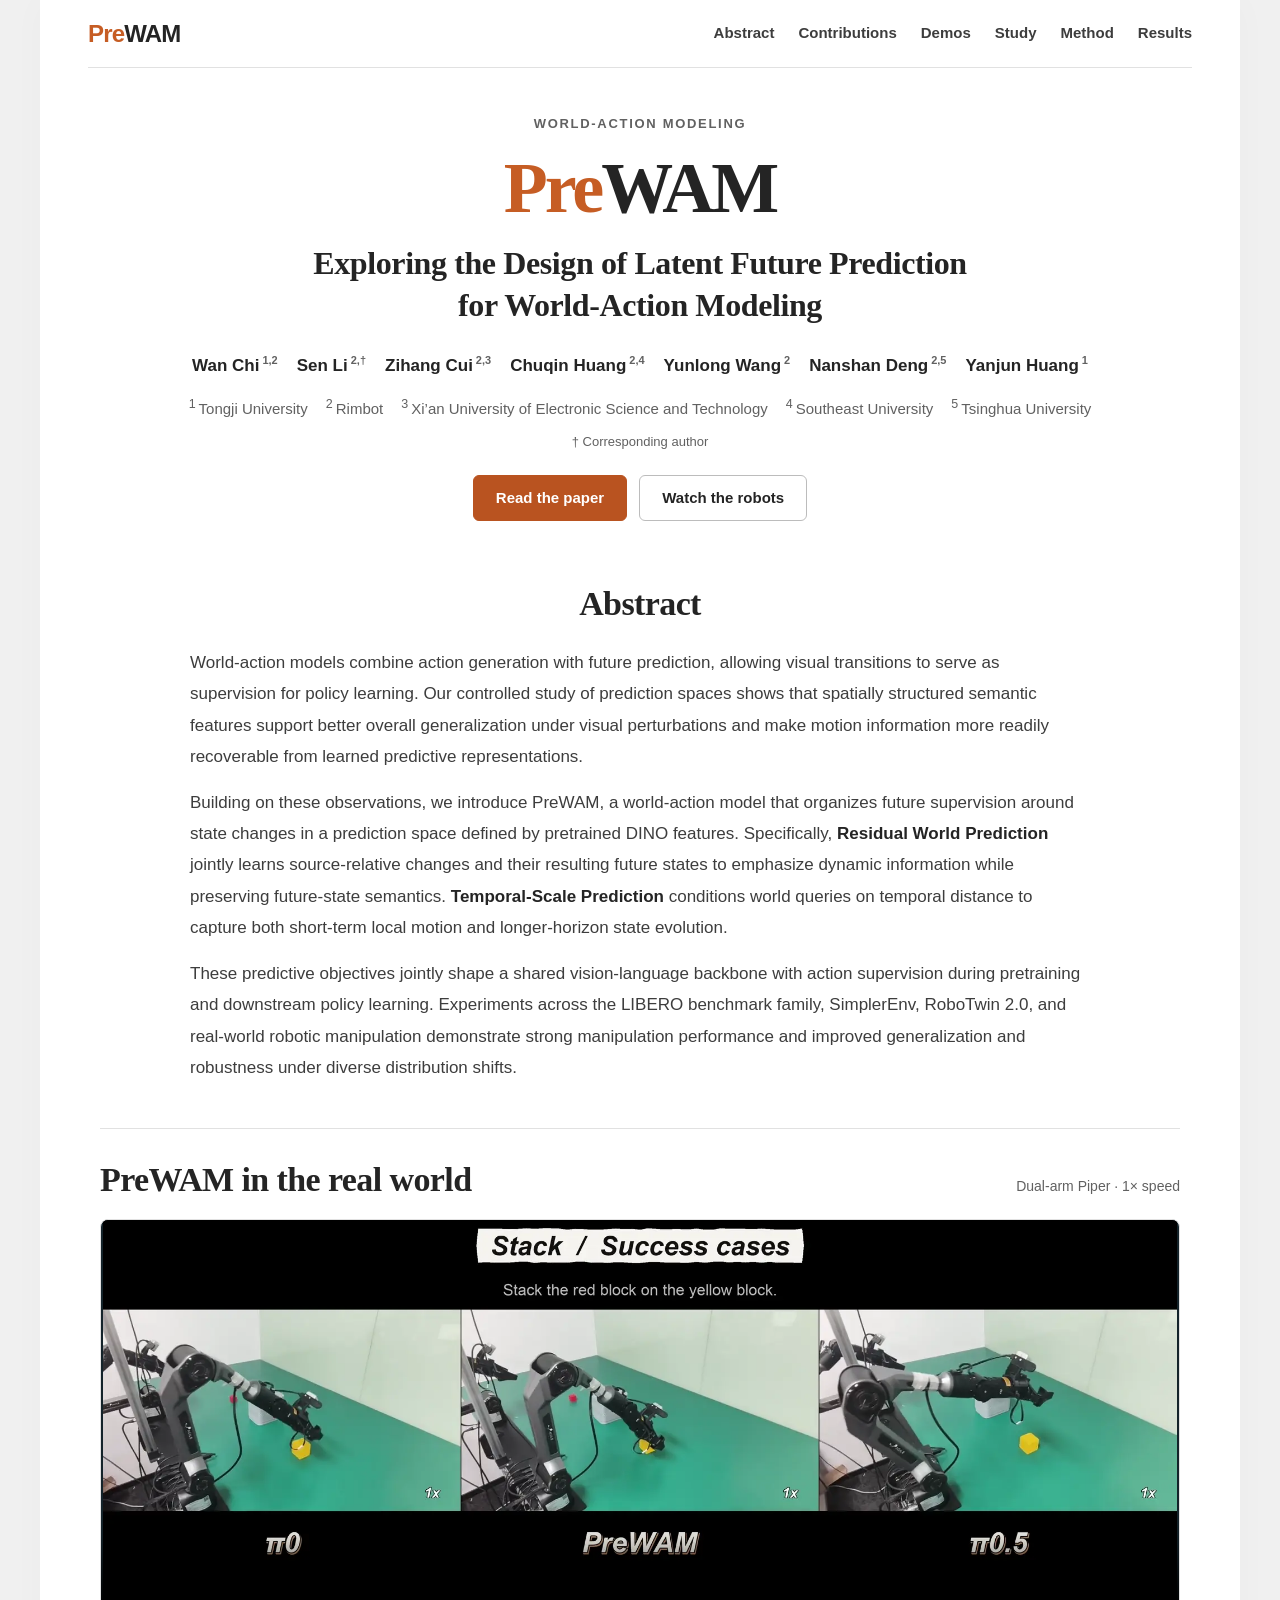
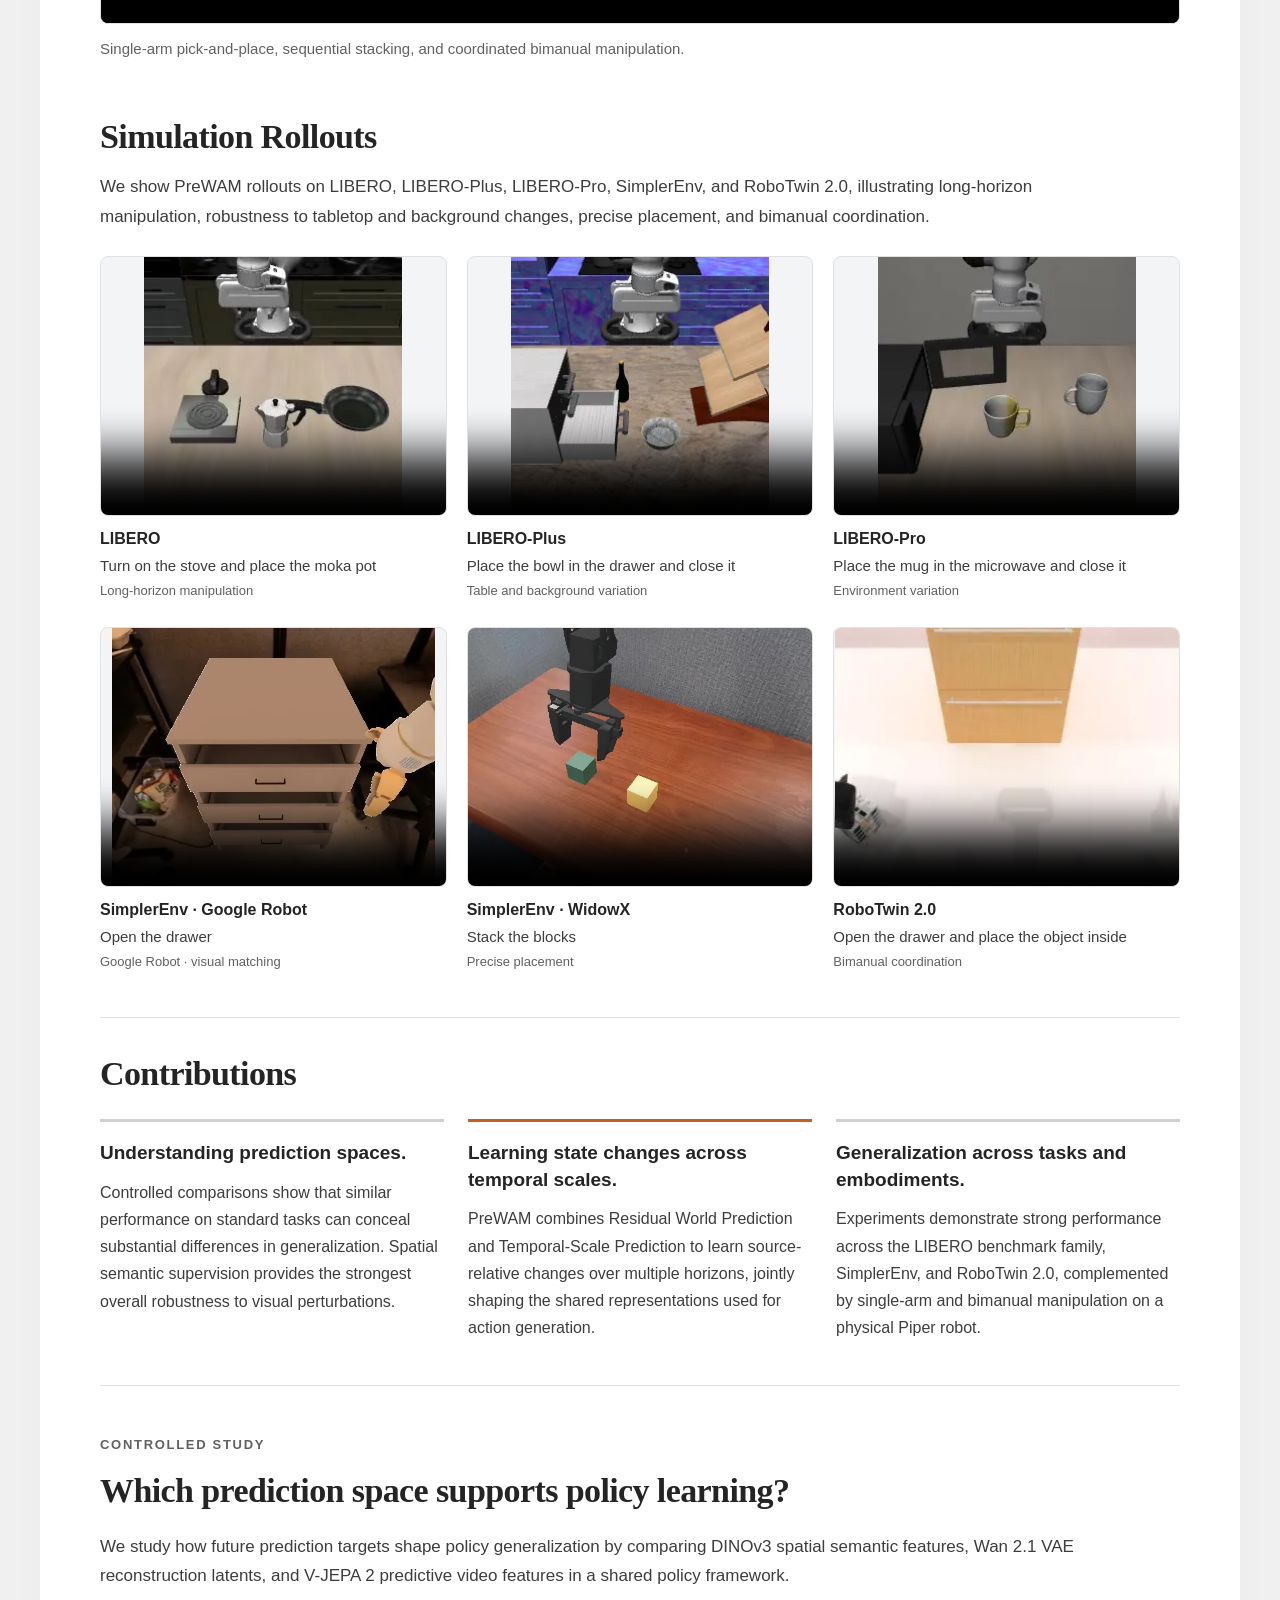
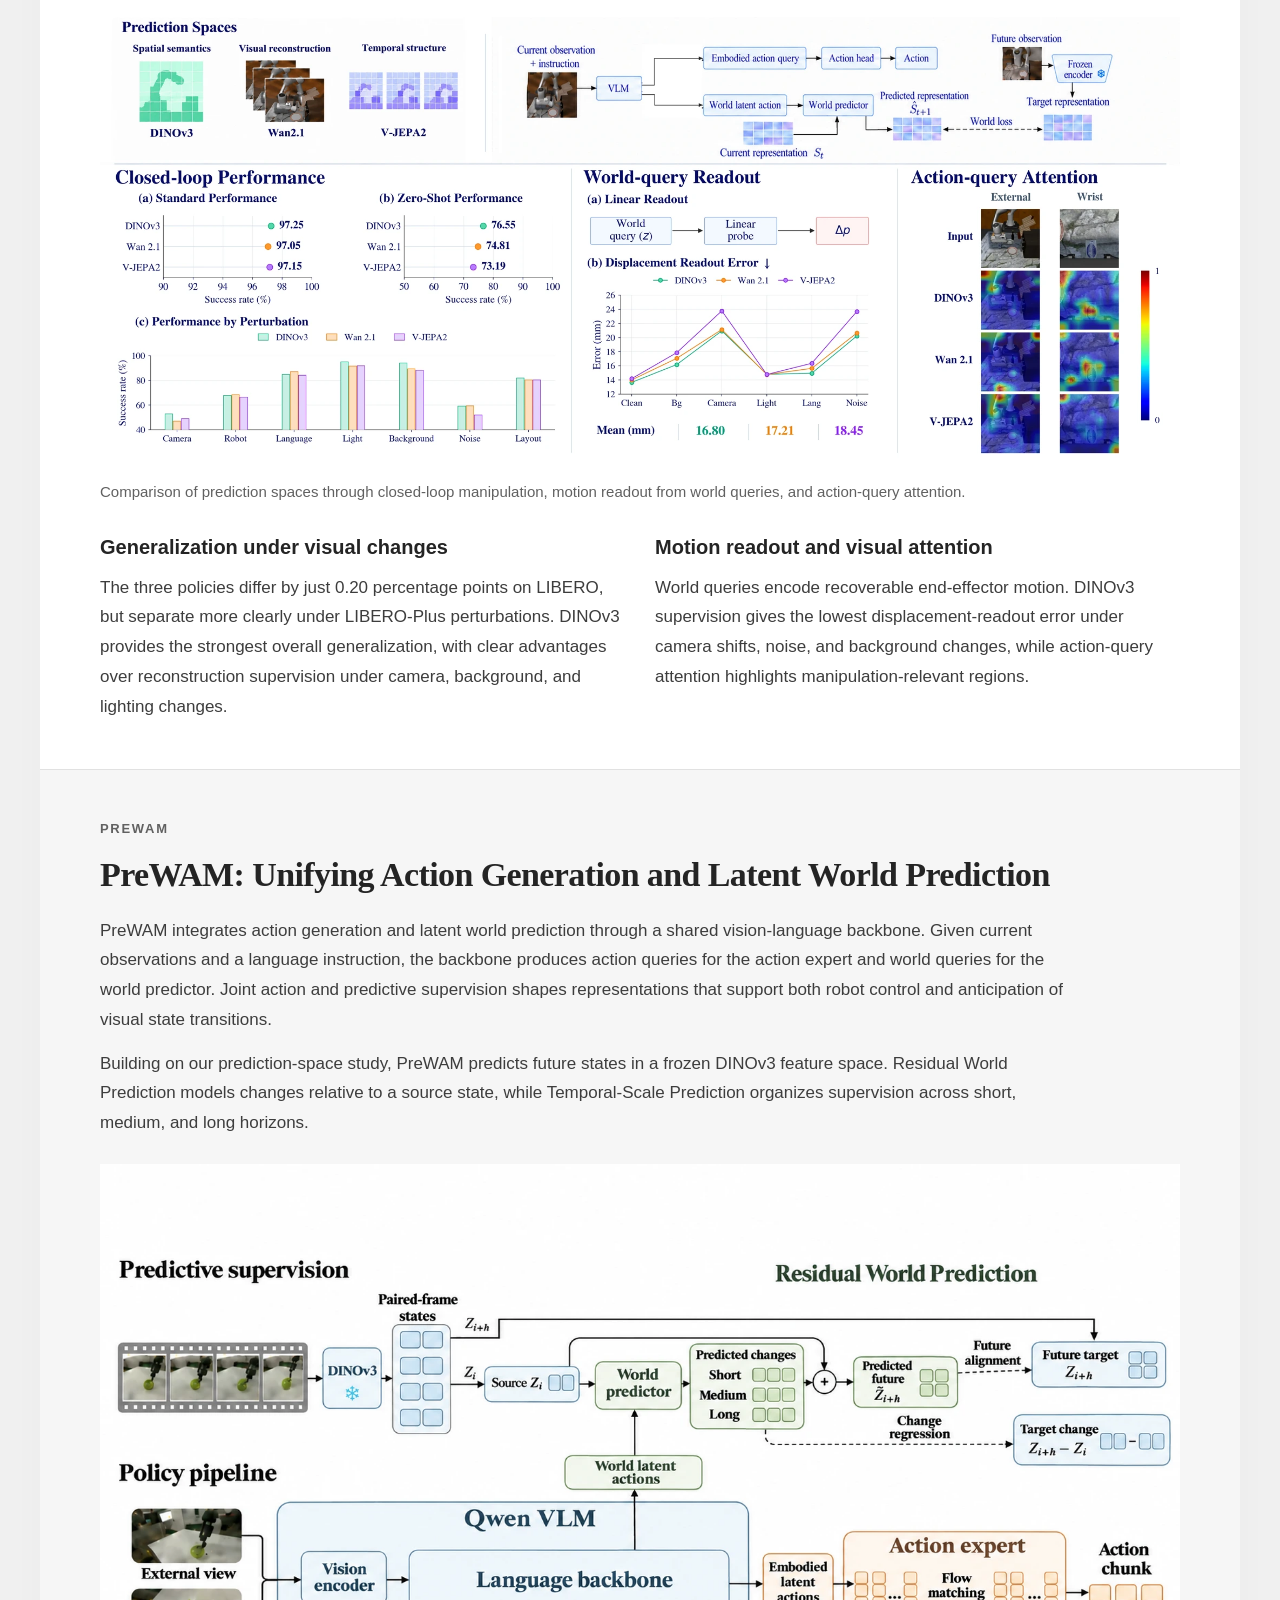
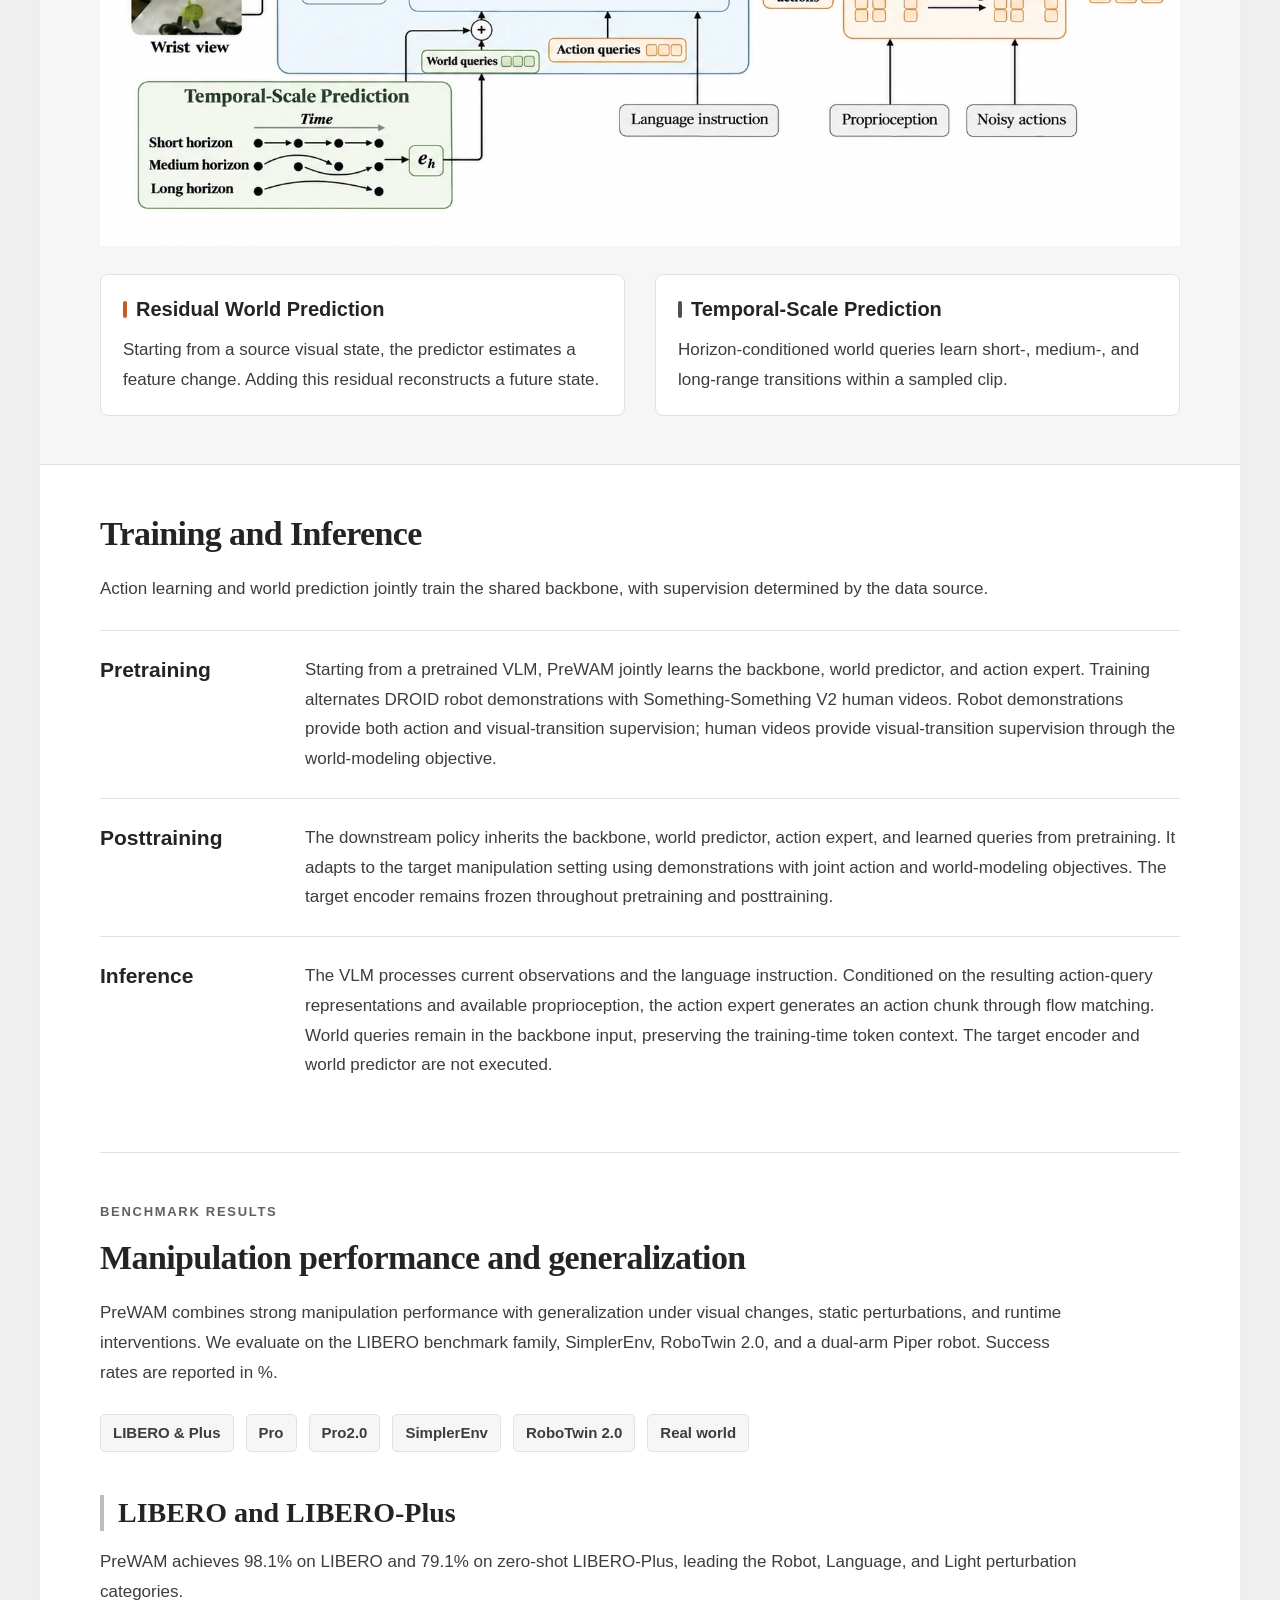
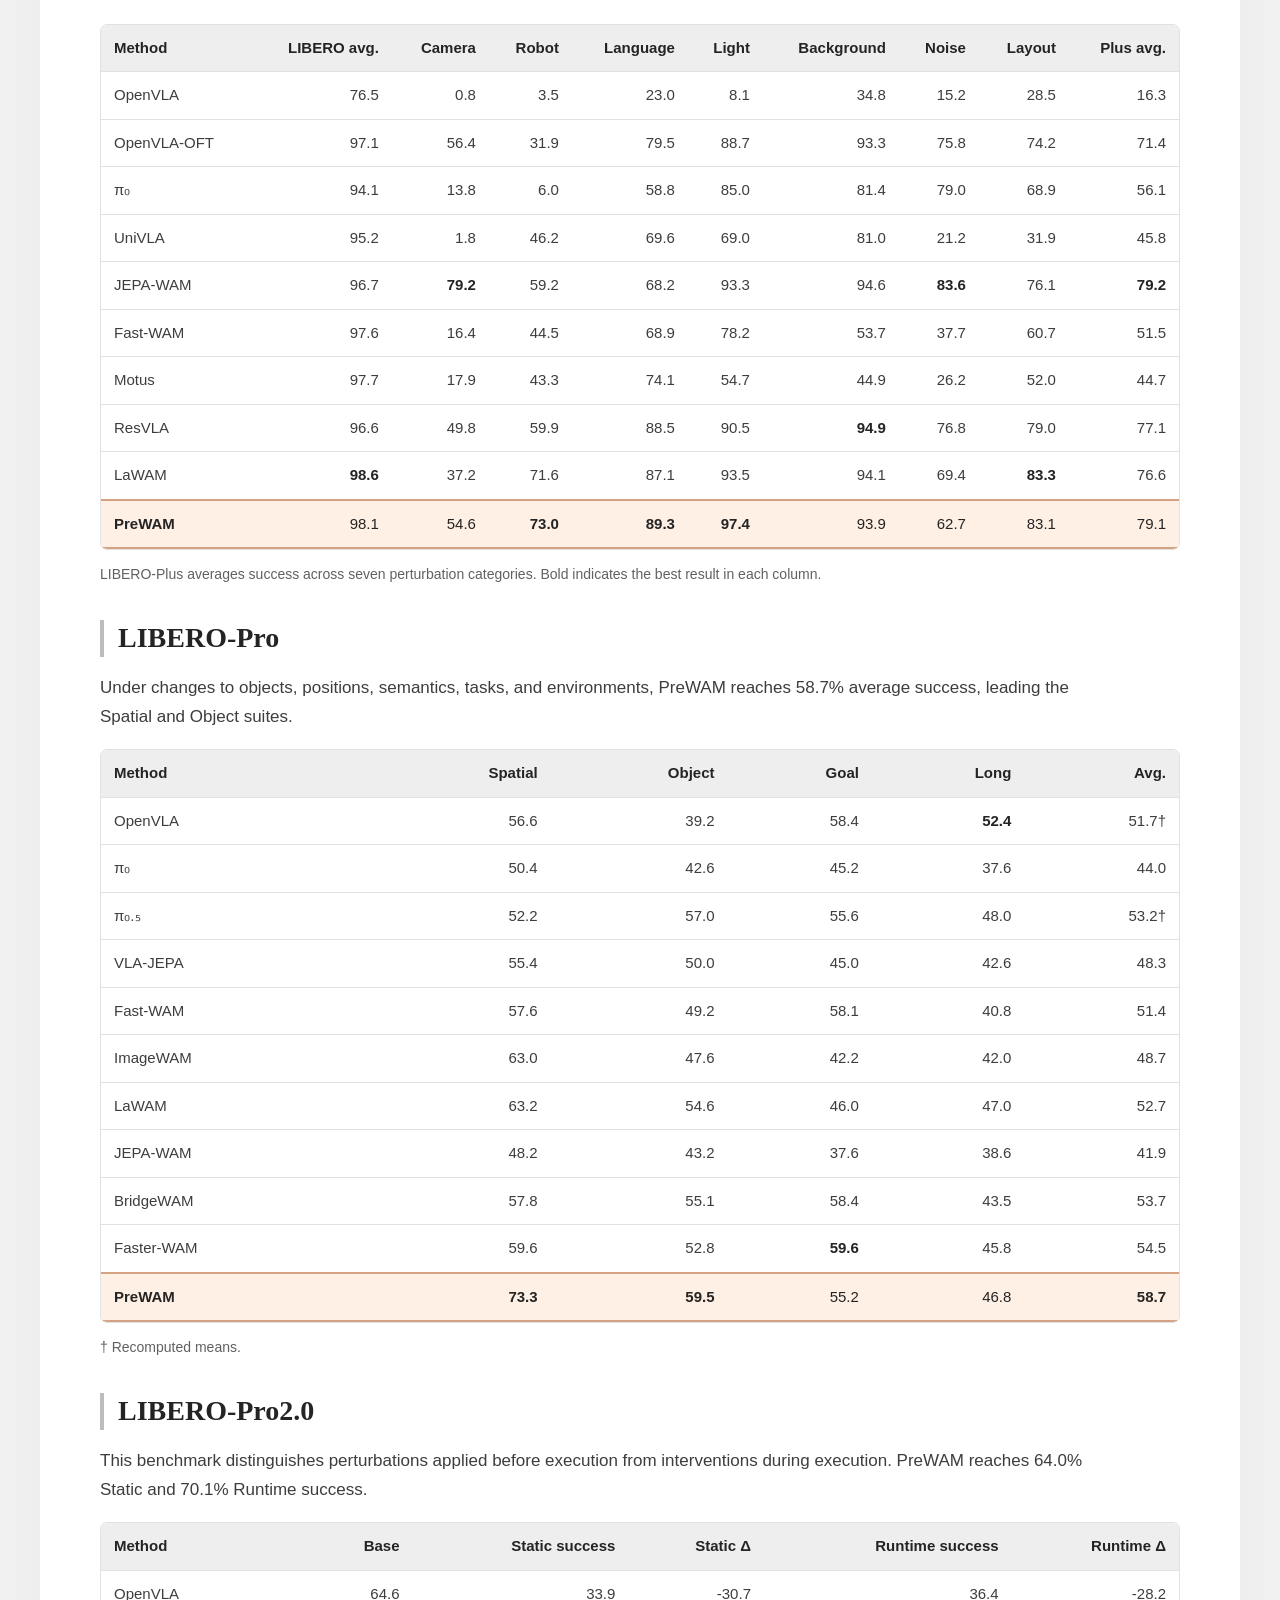
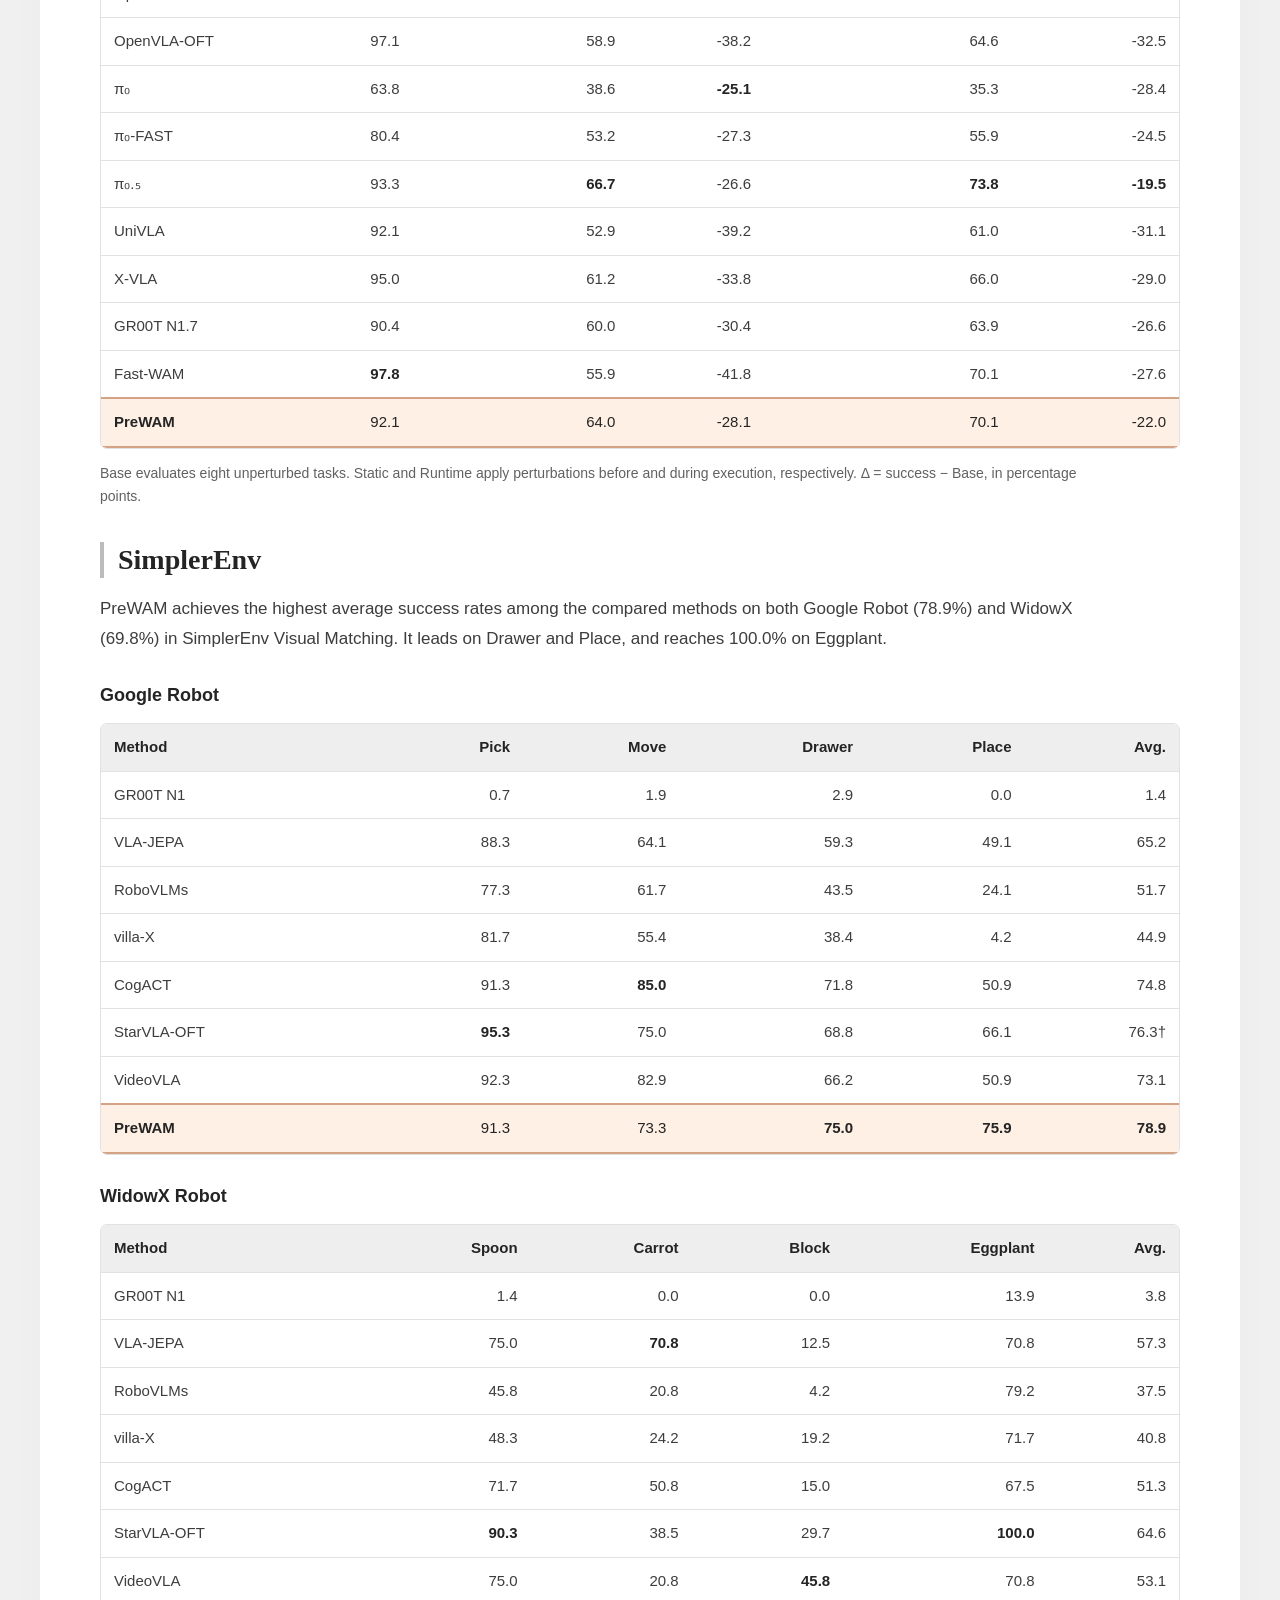
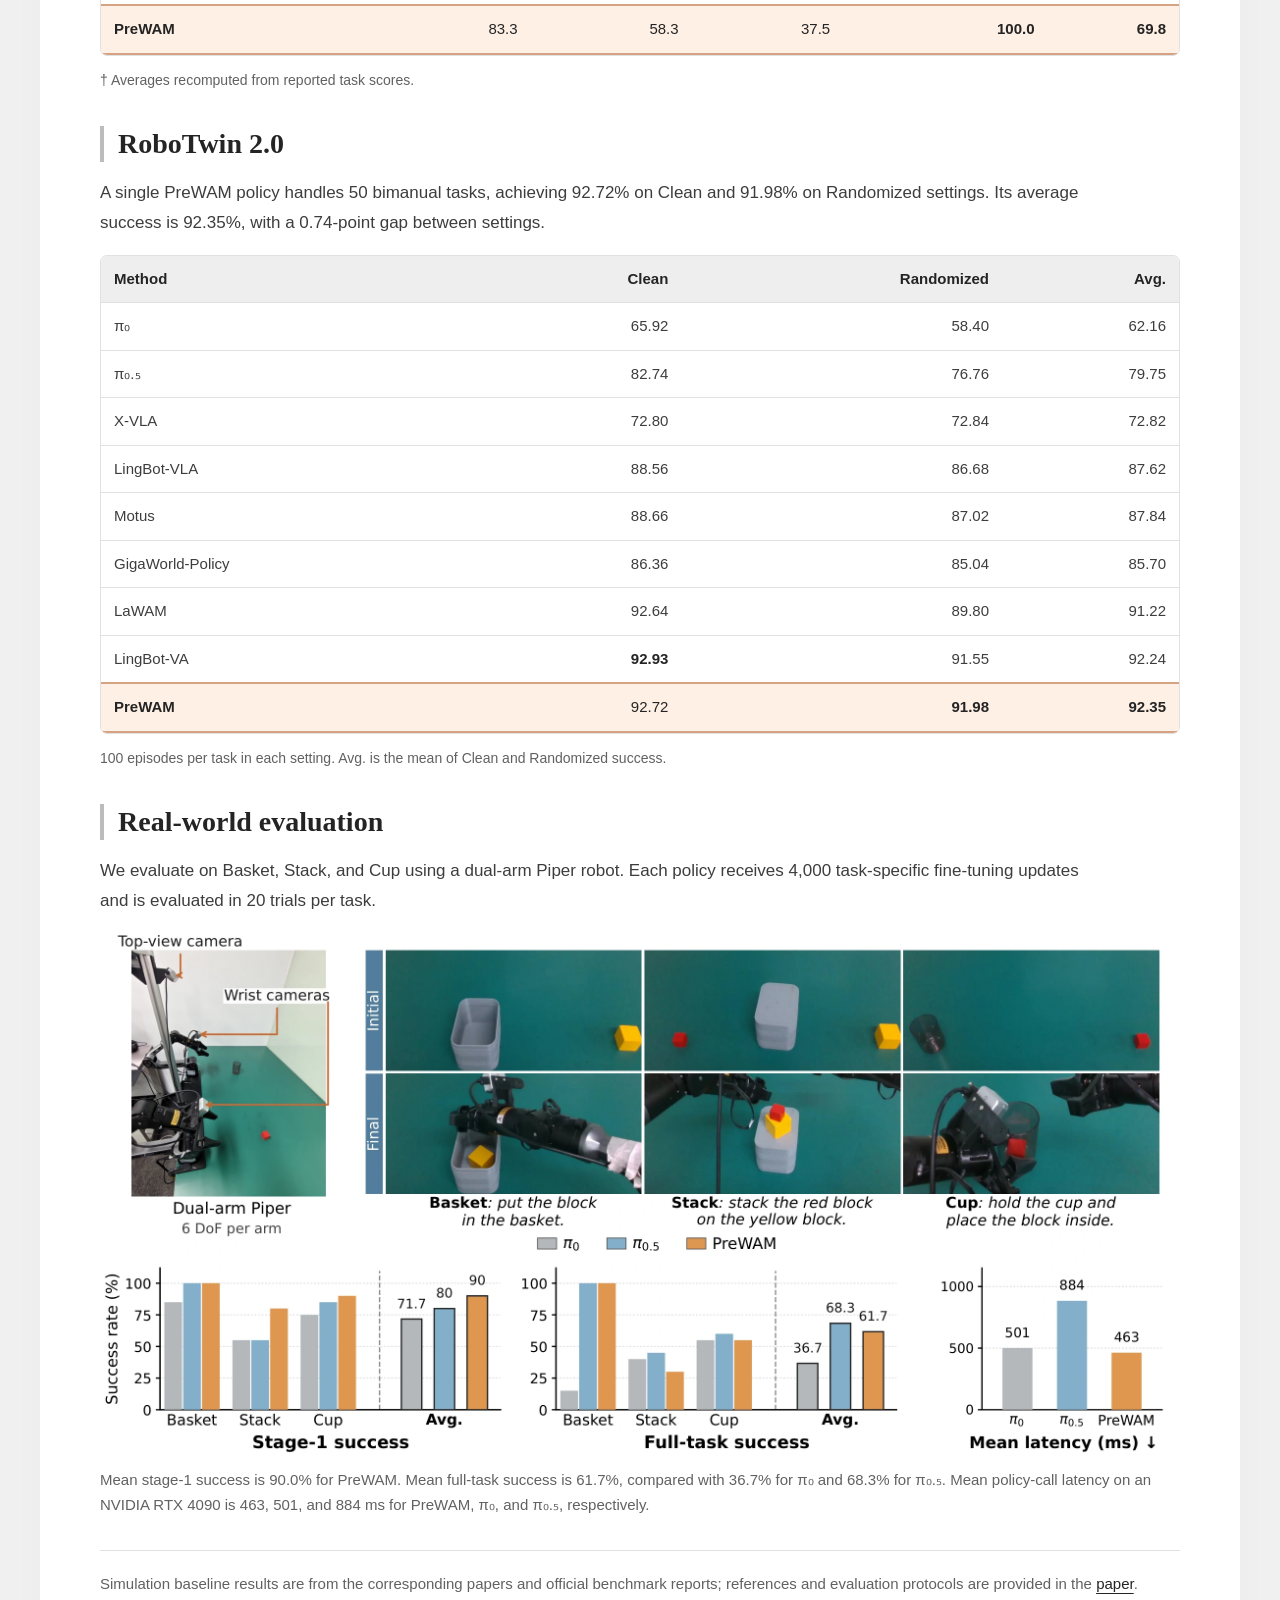
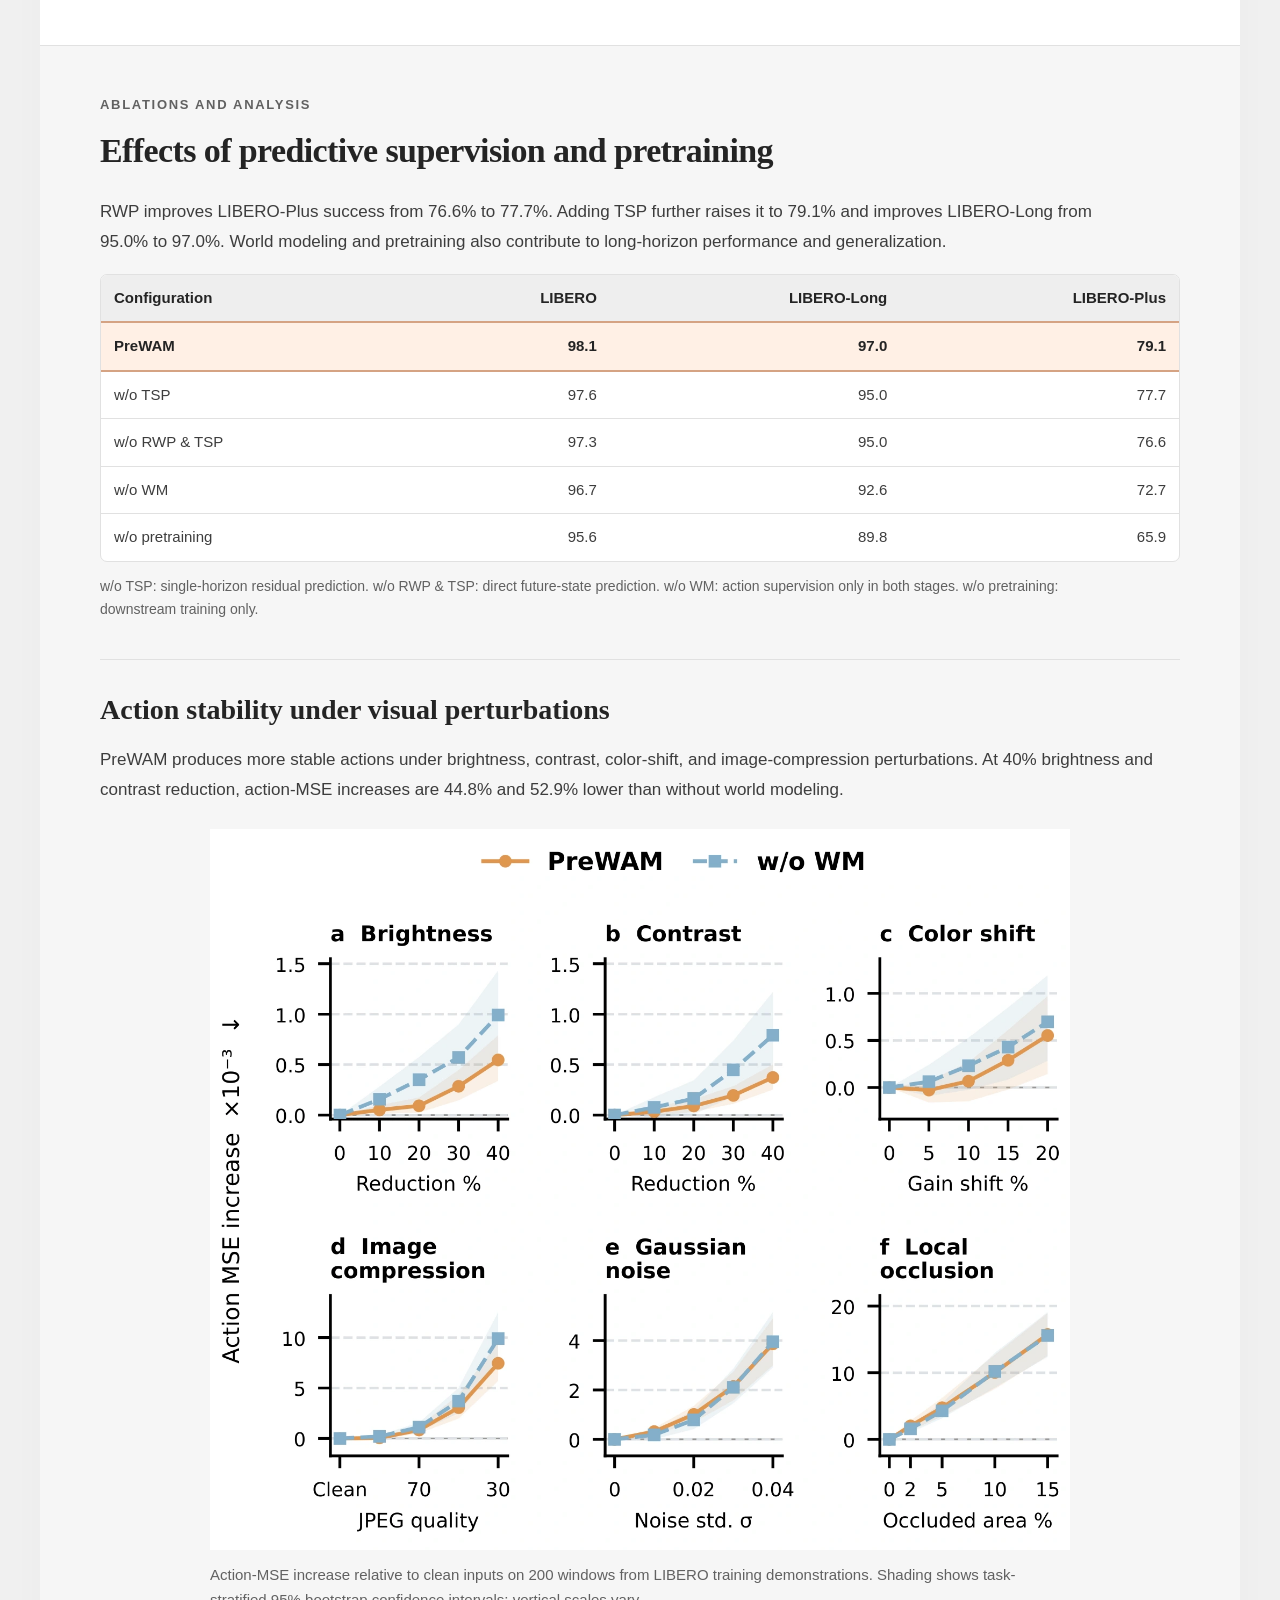
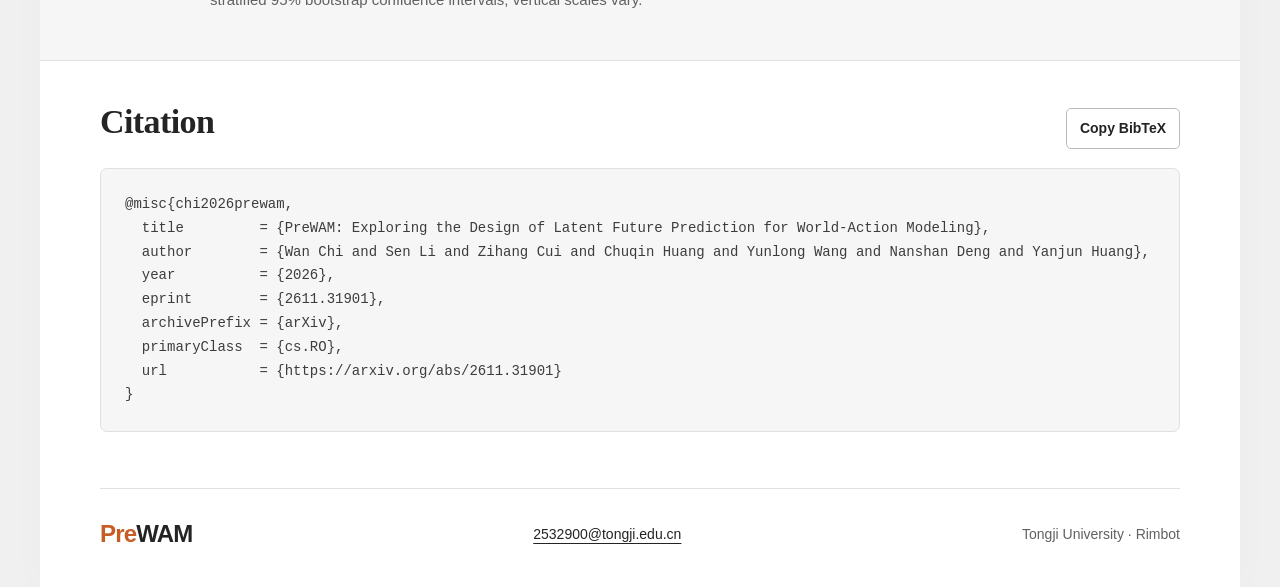
<file: index.html>
<!DOCTYPE html>

<html lang="en">
<head>
<meta charset="utf-8"/>
<meta content="width=device-width, initial-scale=1" name="viewport"/>
<meta content="PreWAM: Exploring the Design of Latent Future Prediction for World-Action Modeling. Research, robot demonstrations, and evaluation results." name="description"/>
<meta content="#c65d24" name="theme-color"/>
<meta content="PreWAM — Latent Future Prediction for World-Action Modeling" property="og:title"/>
<meta content="Exploring what to predict, and how to predict it, for robot policies." property="og:description"/>
<meta content="website" property="og:type"/>
<meta content="https://newbrains1.github.io/PreWAM/assets/images/real-world-poster.webp" property="og:image"/>
<title>PreWAM · World-Action Modeling</title>
<link href="favicon.svg?v=20261127-orange" rel="icon" type="image/svg+xml"/>
<link href="styles.css?v=20261127-orange" rel="stylesheet"/>
<script defer="" src="script.js"></script>
</head>
<body>
<a class="skip-link" href="#main">Skip to content</a>
<div class="page-shell">
<header class="site-header">
<a aria-label="PreWAM home" class="wordmark" href="#top">Pre<span>WAM</span></a>
<nav aria-label="Page navigation"><a href="#abstract">Abstract</a><a href="#contributions">Contributions</a><a href="#demonstrations">Demos</a><a href="#prediction-spaces">Study</a><a href="#method">Method</a><a href="#results">Results</a></nav>
</header>
<main id="main">
<section class="hero page-width" id="top">
<p class="eyebrow">WORLD-ACTION MODELING</p>
<h1><span class="project-name">Pre<span>WAM</span></span><span class="paper-title">Exploring the Design of Latent Future Prediction<br class="desktop-break"/> for World-Action Modeling</span></h1>
<div class="authors">
<a href="https://github.com/newbrains1">Wan Chi<sup>1,2</sup></a><span>Sen Li<sup>2,†</sup></span><span>Zihang Cui<sup>2,3</sup></span><span>Chuqin Huang<sup>2,4</sup></span><span>Yunlong Wang<sup>2</sup></span><span>Nanshan Deng<sup>2,5</sup></span><span>Yanjun Huang<sup>1</sup></span>
</div>
<div class="affiliations"><span><sup>1</sup>Tongji University</span><span><sup>2</sup>Rimbot</span><span><sup>3</sup>Xi’an University of Electronic Science and Technology</span><span><sup>4</sup>Southeast University</span><span><sup>5</sup>Tsinghua University</span></div>
<p class="correspondence">† Corresponding author</p>
<div class="paper-links"><a class="paper-link" href="https://arxiv.org/abs/2611.31901" rel="noopener" target="_blank">Read the paper </a><a href="#demonstrations">Watch the robots </a></div>
</section><section aria-labelledby="abstract-heading" class="page-width abstract-section" id="abstract"><h2 id="abstract-heading">Abstract</h2><p id="paper-abstract">World-action models combine action generation with future prediction, allowing visual transitions to serve as supervision for policy learning. Our controlled study of prediction spaces shows that spatially structured semantic features support better overall generalization under visual perturbations and make motion information more readily recoverable from learned predictive representations. </p><p>Building on these observations, we introduce PreWAM, a world-action model that organizes future supervision around state changes in a prediction space defined by pretrained DINO features. Specifically, <strong>Residual World Prediction</strong> jointly learns source-relative changes and their resulting future states to emphasize dynamic information while preserving future-state semantics. <strong>Temporal-Scale Prediction</strong> conditions world queries on temporal distance to capture both short-term local motion and longer-horizon state evolution. </p><p>These predictive objectives jointly shape a shared vision-language backbone with action supervision during pretraining and downstream policy learning. Experiments across the LIBERO benchmark family, SimplerEnv, RoboTwin 2.0, and real-world robotic manipulation demonstrate strong manipulation performance and improved generalization and robustness under diverse distribution shifts.</p></section>
<section aria-labelledby="demo-heading" class="page-width demonstration" id="demonstrations">
<div class="section-line"><h2 id="demo-heading">PreWAM in the real world</h2><span>Dual-arm Piper · 1× speed</span></div>
<video aria-label="PreWAM real-world manipulation demonstrations, shown at original speed" controls="" playsinline="" poster="assets/images/real-world-poster.webp" preload="none">
<source src="assets/videos/prewam-real-world.mp4" type="video/mp4"/>
<a href="assets/videos/prewam-real-world.mp4">Download the demonstration video</a>.
    </video>
<p class="caption">Single-arm pick-and-place, sequential stacking, and coordinated bimanual manipulation.</p>
</section><section aria-labelledby="simulation-heading" class="page-width simulation-section" id="simulation-rollouts"><h2 id="simulation-heading">Simulation Rollouts</h2><p class="simulation-intro">We show PreWAM rollouts on LIBERO, LIBERO-Plus, LIBERO-Pro, SimplerEnv, and RoboTwin 2.0, illustrating long-horizon manipulation, robustness to tabletop and background changes, precise placement, and bimanual coordination.</p><div class="simulation-grid"><figure class="simulation-card"><video aria-label="LIBERO: Turn on the stove and place the moka pot" controls="" loop="" muted="" playsinline="" poster="assets/videos/simulation/libero-20efbf0f16.webp" preload="none"><source src="assets/videos/simulation/libero-a4952da7a0.mp4" type="video/mp4"/></video><figcaption><strong>LIBERO</strong><span>Turn on the stove and place the moka pot</span><small>Long-horizon manipulation</small></figcaption></figure><figure class="simulation-card"><video aria-label="LIBERO-Plus: Place the bowl in the drawer and close it" controls="" loop="" muted="" playsinline="" poster="assets/videos/simulation/libero-plus-85125edba1.webp" preload="none"><source src="assets/videos/simulation/libero-plus-e9db142c5e.mp4" type="video/mp4"/></video><figcaption><strong>LIBERO-Plus</strong><span>Place the bowl in the drawer and close it</span><small>Table and background variation</small></figcaption></figure><figure class="simulation-card"><video aria-label="LIBERO-Pro: Place the mug in the microwave and close it" controls="" loop="" muted="" playsinline="" poster="assets/videos/simulation/libero-pro-d7377e552f.webp" preload="none"><source src="assets/videos/simulation/libero-pro-b46cf221fd.mp4" type="video/mp4"/></video><figcaption><strong>LIBERO-Pro</strong><span>Place the mug in the microwave and close it</span><small>Environment variation</small></figcaption></figure><figure class="simulation-card"><video aria-label="SimplerEnv · Google Robot: Open the drawer" controls="" loop="" muted="" playsinline="" poster="assets/videos/simulation/simpler-google-7368ea69d3.webp" preload="none"><source src="assets/videos/simulation/simpler-google-60f89c7c7b.mp4" type="video/mp4"/></video><figcaption><strong>SimplerEnv · Google Robot</strong><span>Open the drawer</span><small>Google Robot · visual matching</small></figcaption></figure><figure class="simulation-card"><video aria-label="SimplerEnv · WidowX: Stack the blocks" controls="" loop="" muted="" playsinline="" poster="assets/videos/simulation/simpler-widowx-0bfe875775.webp" preload="none"><source src="assets/videos/simulation/simpler-widowx-f1e62a81c6.mp4" type="video/mp4"/></video><figcaption><strong>SimplerEnv · WidowX</strong><span>Stack the blocks</span><small>Precise placement</small></figcaption></figure><figure class="simulation-card"><video aria-label="RoboTwin 2.0: Open the drawer and place the object inside" controls="" loop="" muted="" playsinline="" poster="assets/videos/simulation/robotwin-0c137a198e.webp" preload="none"><source src="assets/videos/simulation/robotwin-6de5a75da1.mp4" type="video/mp4"/></video><figcaption><strong>RoboTwin 2.0</strong><span>Open the drawer and place the object inside</span><small>Bimanual coordination</small></figcaption></figure></div></section><section aria-labelledby="contributions-heading" class="page-width highlights-section" id="contributions"><h2 id="contributions-heading">Contributions</h2><ol class="contributions-list"><li><strong>Understanding prediction spaces.</strong> Controlled comparisons show that similar performance on standard tasks can conceal substantial differences in generalization. Spatial semantic supervision provides the strongest overall robustness to visual perturbations.</li><li><strong>Learning state changes across temporal scales.</strong> PreWAM combines Residual World Prediction and Temporal-Scale Prediction to learn source-relative changes over multiple horizons, jointly shaping the shared representations used for action generation.</li><li><strong>Generalization across tasks and embodiments.</strong> Experiments demonstrate strong performance across the LIBERO benchmark family, SimplerEnv, and RoboTwin 2.0, complemented by single-arm and bimanual manipulation on a physical Piper robot.</li></ol></section>
<section aria-labelledby="spaces-heading" class="page-width research-section" id="prediction-spaces">
<div class="section-heading"><p class="section-label">CONTROLLED STUDY</p><h2 id="spaces-heading">Which prediction space supports policy learning?</h2><p>We study how future prediction targets shape policy generalization by comparing DINOv3 spatial semantic features, Wan 2.1 VAE reconstruction latents, and V-JEPA 2 predictive video features in a shared policy framework.</p></div>
<figure><a aria-label="Open prediction-space study figure at full size" href="assets/images/representations.webp" rel="noopener" target="_blank"><img alt="Prediction-space comparison showing LIBERO and LIBERO-Plus success rates, attention visualizations, and motion readout results." height="833" loading="lazy" src="assets/images/representations.webp" width="2000"/></a><figcaption>Comparison of prediction spaces through closed-loop manipulation, motion readout from world queries, and action-query attention.</figcaption></figure>
<div class="study-findings"><div><h3>Generalization under visual changes</h3><p>The three policies differ by just 0.20 percentage points on LIBERO, but separate more clearly under LIBERO-Plus perturbations. DINOv3 provides the strongest overall generalization, with clear advantages over reconstruction supervision under camera, background, and lighting changes.</p></div><div><h3>Motion readout and visual attention</h3><p>World queries encode recoverable end-effector motion. DINOv3 supervision gives the lowest displacement-readout error under camera shifts, noise, and background changes, while action-query attention highlights manipulation-relevant regions.</p></div></div></section>
<section aria-labelledby="method-heading" class="method-band" id="method">
<div class="page-width research-section">
<div class="section-heading"><p class="section-label">PREWAM</p><h2 id="method-heading">PreWAM: Unifying Action Generation and Latent World Prediction</h2><p>PreWAM integrates action generation and latent world prediction through a shared vision-language backbone. Given current observations and a language instruction, the backbone produces action queries for the action expert and world queries for the world predictor. Joint action and predictive supervision shapes representations that support both robot control and anticipation of visual state transitions.</p><p>Building on our prediction-space study, PreWAM predicts future states in a frozen DINOv3 feature space. Residual World Prediction models changes relative to a source state, while Temporal-Scale Prediction organizes supervision across short, medium, and long horizons.</p></div>
<figure><a aria-label="Open PreWAM architecture figure at full size" href="assets/images/framework.webp" rel="noopener" target="_blank"><img alt="PreWAM architecture: a shared VLM supplies action and world queries; an action expert generates actions, while a world predictor learns residual future states at multiple temporal scales." height="997" loading="lazy" src="assets/images/framework.webp" width="1578"/></a></figure>
<div class="method-notes"><div><h3><span class="method-dot residual"></span>Residual World Prediction</h3><p>Starting from a source visual state, the predictor estimates a feature change. Adding this residual reconstructs a future state.</p></div><div><h3><span class="method-dot temporal"></span>Temporal-Scale Prediction</h3><p>Horizon-conditioned world queries learn short-, medium-, and long-range transitions within a sampled clip.</p></div></div>
</div>
</section><section aria-labelledby="training-heading" class="page-width research-section training-section" id="training"><div class="section-heading"><h2 id="training-heading">Training and Inference</h2><p>Action learning and world prediction jointly train the shared backbone, with supervision determined by the data source.</p></div><div class="training-stages"><article><h3>Pretraining</h3><p>Starting from a pretrained VLM, PreWAM jointly learns the backbone, world predictor, and action expert. Training alternates DROID robot demonstrations with Something-Something V2 human videos. Robot demonstrations provide both action and visual-transition supervision; human videos provide visual-transition supervision through the world-modeling objective.</p></article><article><h3>Posttraining</h3><p>The downstream policy inherits the backbone, world predictor, action expert, and learned queries from pretraining. It adapts to the target manipulation setting using demonstrations with joint action and world-modeling objectives. The target encoder remains frozen throughout pretraining and posttraining.</p></article><article><h3>Inference</h3><p>The VLM processes current observations and the language instruction. Conditioned on the resulting action-query representations and available proprioception, the action expert generates an action chunk through flow matching. World queries remain in the backbone input, preserving the training-time token context. The target encoder and world predictor are not executed.</p></article></div></section>
<section aria-labelledby="results-heading" class="page-width research-section" id="results"><div class="section-heading"><p class="section-label">BENCHMARK RESULTS</p><h2 id="results-heading">Manipulation performance and generalization</h2><p>PreWAM combines strong manipulation performance with generalization under visual changes, static perturbations, and runtime interventions. We evaluate on the LIBERO benchmark family, SimplerEnv, RoboTwin 2.0, and a dual-arm Piper robot. Success rates are reported in %.</p></div><nav aria-label="Benchmark results" class="benchmark-nav"><a href="#libero">LIBERO &amp; Plus</a><a href="#libero-pro">Pro</a><a href="#libero-pro2">Pro2.0</a><a href="#simpler">SimplerEnv</a><a href="#robotwin">RoboTwin 2.0</a><a href="#real-world">Real world</a></nav><article class="benchmark" id="libero"><h3>LIBERO and LIBERO-Plus</h3><p>PreWAM achieves 98.1% on LIBERO and 79.1% on zero-shot LIBERO-Plus, leading the Robot, Language, and Light perturbation categories.</p><div aria-label="Method comparison table" class="table-scroll" role="region" tabindex="0"><table class="benchmark-table"><thead><tr><th scope="col">Method</th><th scope="col">LIBERO avg.</th><th scope="col">Camera</th><th scope="col">Robot</th><th scope="col">Language</th><th scope="col">Light</th><th scope="col">Background</th><th scope="col">Noise</th><th scope="col">Layout</th><th scope="col">Plus avg.</th></tr></thead><tbody><tr><th scope="row">OpenVLA</th><td>76.5</td><td>0.8</td><td>3.5</td><td>23.0</td><td>8.1</td><td>34.8</td><td>15.2</td><td>28.5</td><td>16.3</td></tr><tr><th scope="row">OpenVLA-OFT</th><td>97.1</td><td>56.4</td><td>31.9</td><td>79.5</td><td>88.7</td><td>93.3</td><td>75.8</td><td>74.2</td><td>71.4</td></tr><tr><th scope="row">π₀</th><td>94.1</td><td>13.8</td><td>6.0</td><td>58.8</td><td>85.0</td><td>81.4</td><td>79.0</td><td>68.9</td><td>56.1</td></tr><tr><th scope="row">UniVLA</th><td>95.2</td><td>1.8</td><td>46.2</td><td>69.6</td><td>69.0</td><td>81.0</td><td>21.2</td><td>31.9</td><td>45.8</td></tr><tr><th scope="row">JEPA-WAM</th><td>96.7</td><td><strong>79.2</strong></td><td>59.2</td><td>68.2</td><td>93.3</td><td>94.6</td><td><strong>83.6</strong></td><td>76.1</td><td><strong>79.2</strong></td></tr><tr><th scope="row">Fast-WAM</th><td>97.6</td><td>16.4</td><td>44.5</td><td>68.9</td><td>78.2</td><td>53.7</td><td>37.7</td><td>60.7</td><td>51.5</td></tr><tr><th scope="row">Motus</th><td>97.7</td><td>17.9</td><td>43.3</td><td>74.1</td><td>54.7</td><td>44.9</td><td>26.2</td><td>52.0</td><td>44.7</td></tr><tr><th scope="row">ResVLA</th><td>96.6</td><td>49.8</td><td>59.9</td><td>88.5</td><td>90.5</td><td><strong>94.9</strong></td><td>76.8</td><td>79.0</td><td>77.1</td></tr><tr><th scope="row">LaWAM</th><td><strong>98.6</strong></td><td>37.2</td><td>71.6</td><td>87.1</td><td>93.5</td><td>94.1</td><td>69.4</td><td><strong>83.3</strong></td><td>76.6</td></tr><tr class="ours"><th scope="row"><strong>PreWAM</strong></th><td>98.1</td><td>54.6</td><td><strong>73.0</strong></td><td><strong>89.3</strong></td><td><strong>97.4</strong></td><td>93.9</td><td>62.7</td><td>83.1</td><td>79.1</td></tr></tbody></table></div><p class="table-note">LIBERO-Plus averages success across seven perturbation categories. Bold indicates the best result in each column.</p></article><article class="benchmark" id="libero-pro"><h3>LIBERO-Pro</h3><p>Under changes to objects, positions, semantics, tasks, and environments, PreWAM reaches 58.7% average success, leading the Spatial and Object suites.</p><div aria-label="Method comparison table" class="table-scroll" role="region" tabindex="0"><table class="benchmark-table"><thead><tr><th scope="col">Method</th><th scope="col">Spatial</th><th scope="col">Object</th><th scope="col">Goal</th><th scope="col">Long</th><th scope="col">Avg.</th></tr></thead><tbody><tr><th scope="row">OpenVLA</th><td>56.6</td><td>39.2</td><td>58.4</td><td><strong>52.4</strong></td><td>51.7†</td></tr><tr><th scope="row">π₀</th><td>50.4</td><td>42.6</td><td>45.2</td><td>37.6</td><td>44.0</td></tr><tr><th scope="row">π₀.₅</th><td>52.2</td><td>57.0</td><td>55.6</td><td>48.0</td><td>53.2†</td></tr><tr><th scope="row">VLA-JEPA</th><td>55.4</td><td>50.0</td><td>45.0</td><td>42.6</td><td>48.3</td></tr><tr><th scope="row">Fast-WAM</th><td>57.6</td><td>49.2</td><td>58.1</td><td>40.8</td><td>51.4</td></tr><tr><th scope="row">ImageWAM</th><td>63.0</td><td>47.6</td><td>42.2</td><td>42.0</td><td>48.7</td></tr><tr><th scope="row">LaWAM</th><td>63.2</td><td>54.6</td><td>46.0</td><td>47.0</td><td>52.7</td></tr><tr><th scope="row">JEPA-WAM</th><td>48.2</td><td>43.2</td><td>37.6</td><td>38.6</td><td>41.9</td></tr><tr><th scope="row">BridgeWAM</th><td>57.8</td><td>55.1</td><td>58.4</td><td>43.5</td><td>53.7</td></tr><tr><th scope="row">Faster-WAM</th><td>59.6</td><td>52.8</td><td><strong>59.6</strong></td><td>45.8</td><td>54.5</td></tr><tr class="ours"><th scope="row">PreWAM</th><td><strong>73.3</strong></td><td><strong>59.5</strong></td><td>55.2</td><td>46.8</td><td><strong>58.7</strong></td></tr></tbody></table></div><p class="table-note">† Recomputed means.</p></article><article class="benchmark" id="libero-pro2"><h3>LIBERO-Pro2.0</h3><p>This benchmark distinguishes perturbations applied before execution from interventions during execution. PreWAM reaches 64.0% Static and 70.1% Runtime success.</p><div aria-label="Method comparison table" class="table-scroll" role="region" tabindex="0"><table class="benchmark-table"><thead><tr><th scope="col">Method</th><th scope="col">Base</th><th scope="col">Static success</th><th scope="col">Static Δ</th><th scope="col">Runtime success</th><th scope="col">Runtime Δ</th></tr></thead><tbody><tr><th scope="row">OpenVLA</th><td>64.6</td><td>33.9</td><td>-30.7</td><td>36.4</td><td>-28.2</td></tr><tr><th scope="row">OpenVLA-OFT</th><td>97.1</td><td>58.9</td><td>-38.2</td><td>64.6</td><td>-32.5</td></tr><tr><th scope="row">π₀</th><td>63.8</td><td>38.6</td><td><strong>-25.1</strong></td><td>35.3</td><td>-28.4</td></tr><tr><th scope="row">π₀-FAST</th><td>80.4</td><td>53.2</td><td>-27.3</td><td>55.9</td><td>-24.5</td></tr><tr><th scope="row">π₀.₅</th><td>93.3</td><td><strong>66.7</strong></td><td>-26.6</td><td><strong>73.8</strong></td><td><strong>-19.5</strong></td></tr><tr><th scope="row">UniVLA</th><td>92.1</td><td>52.9</td><td>-39.2</td><td>61.0</td><td>-31.1</td></tr><tr><th scope="row">X-VLA</th><td>95.0</td><td>61.2</td><td>-33.8</td><td>66.0</td><td>-29.0</td></tr><tr><th scope="row">GR00T N1.7</th><td>90.4</td><td>60.0</td><td>-30.4</td><td>63.9</td><td>-26.6</td></tr><tr><th scope="row">Fast-WAM</th><td><strong>97.8</strong></td><td>55.9</td><td>-41.8</td><td>70.1</td><td>-27.6</td></tr><tr class="ours"><th scope="row"><strong>PreWAM</strong></th><td>92.1</td><td>64.0</td><td>-28.1</td><td>70.1</td><td>-22.0</td></tr></tbody></table></div><p class="table-note">Base evaluates eight unperturbed tasks. Static and Runtime apply perturbations before and during execution, respectively. Δ = success − Base, in percentage points.</p></article><article class="benchmark" id="simpler"><h3>SimplerEnv</h3><p>PreWAM achieves the highest average success rates among the compared methods on both Google Robot (78.9%) and WidowX (69.8%) in SimplerEnv Visual Matching. It leads on Drawer and Place, and reaches 100.0% on Eggplant.</p><h4>Google Robot</h4><div aria-label="Method comparison table" class="table-scroll" role="region" tabindex="0"><table class="benchmark-table"><thead><tr><th scope="col">Method</th><th scope="col">Pick</th><th scope="col">Move</th><th scope="col">Drawer</th><th scope="col">Place</th><th scope="col">Avg.</th></tr></thead><tbody><tr><th scope="row">GR00T N1</th><td>0.7</td><td>1.9</td><td>2.9</td><td>0.0</td><td>1.4</td></tr><tr><th scope="row">VLA-JEPA</th><td>88.3</td><td>64.1</td><td>59.3</td><td>49.1</td><td>65.2</td></tr><tr><th scope="row">RoboVLMs</th><td>77.3</td><td>61.7</td><td>43.5</td><td>24.1</td><td>51.7</td></tr><tr><th scope="row">villa-X</th><td>81.7</td><td>55.4</td><td>38.4</td><td>4.2</td><td>44.9</td></tr><tr><th scope="row">CogACT</th><td>91.3</td><td><strong>85.0</strong></td><td>71.8</td><td>50.9</td><td>74.8</td></tr><tr><th scope="row">StarVLA-OFT</th><td><strong>95.3</strong></td><td>75.0</td><td>68.8</td><td>66.1</td><td>76.3†</td></tr><tr><th scope="row">VideoVLA</th><td>92.3</td><td>82.9</td><td>66.2</td><td>50.9</td><td>73.1</td></tr><tr class="ours"><th scope="row"><strong>PreWAM</strong></th><td>91.3</td><td>73.3</td><td><strong>75.0</strong></td><td><strong>75.9</strong></td><td><strong>78.9</strong></td></tr></tbody></table></div><h4>WidowX Robot</h4><div aria-label="Method comparison table" class="table-scroll" role="region" tabindex="0"><table class="benchmark-table"><thead><tr><th scope="col">Method</th><th scope="col">Spoon</th><th scope="col">Carrot</th><th scope="col">Block</th><th scope="col">Eggplant</th><th scope="col">Avg.</th></tr></thead><tbody><tr><th scope="row">GR00T N1</th><td>1.4</td><td>0.0</td><td>0.0</td><td>13.9</td><td>3.8</td></tr><tr><th scope="row">VLA-JEPA</th><td>75.0</td><td><strong>70.8</strong></td><td>12.5</td><td>70.8</td><td>57.3</td></tr><tr><th scope="row">RoboVLMs</th><td>45.8</td><td>20.8</td><td>4.2</td><td>79.2</td><td>37.5</td></tr><tr><th scope="row">villa-X</th><td>48.3</td><td>24.2</td><td>19.2</td><td>71.7</td><td>40.8</td></tr><tr><th scope="row">CogACT</th><td>71.7</td><td>50.8</td><td>15.0</td><td>67.5</td><td>51.3</td></tr><tr><th scope="row">StarVLA-OFT</th><td><strong>90.3</strong></td><td>38.5</td><td>29.7</td><td><strong>100.0</strong></td><td>64.6</td></tr><tr><th scope="row">VideoVLA</th><td>75.0</td><td>20.8</td><td><strong>45.8</strong></td><td>70.8</td><td>53.1</td></tr><tr class="ours"><th scope="row"><strong>PreWAM</strong></th><td>83.3</td><td>58.3</td><td>37.5</td><td><strong>100.0</strong></td><td><strong>69.8</strong></td></tr></tbody></table></div><p class="table-note">† Averages recomputed from reported task scores.</p></article><article class="benchmark" id="robotwin"><h3>RoboTwin 2.0</h3><p>A single PreWAM policy handles 50 bimanual tasks, achieving 92.72% on Clean and 91.98% on Randomized settings. Its average success is 92.35%, with a 0.74-point gap between settings.</p><div aria-label="Method comparison table" class="table-scroll" role="region" tabindex="0"><table class="benchmark-table"><thead><tr><th scope="col">Method</th><th scope="col">Clean</th><th scope="col">Randomized</th><th scope="col">Avg.</th></tr></thead><tbody><tr><th scope="row">π₀</th><td>65.92</td><td>58.40</td><td>62.16</td></tr><tr><th scope="row">π₀.₅</th><td>82.74</td><td>76.76</td><td>79.75</td></tr><tr><th scope="row">X-VLA</th><td>72.80</td><td>72.84</td><td>72.82</td></tr><tr><th scope="row">LingBot-VLA</th><td>88.56</td><td>86.68</td><td>87.62</td></tr><tr><th scope="row">Motus</th><td>88.66</td><td>87.02</td><td>87.84</td></tr><tr><th scope="row">GigaWorld-Policy</th><td>86.36</td><td>85.04</td><td>85.70</td></tr><tr><th scope="row">LaWAM</th><td>92.64</td><td>89.80</td><td>91.22</td></tr><tr><th scope="row">LingBot-VA</th><td><strong>92.93</strong></td><td>91.55</td><td>92.24</td></tr><tr class="ours"><th scope="row"><strong>PreWAM</strong></th><td>92.72</td><td><strong>91.98</strong></td><td><strong>92.35</strong></td></tr></tbody></table></div><p class="table-note">100 episodes per task in each setting. Avg. is the mean of Clean and Randomized success.</p></article><article class="benchmark" id="real-world"><h3>Real-world evaluation</h3><p>We evaluate on Basket, Stack, and Cup using a dual-arm Piper robot. Each policy receives 4,000 task-specific fine-tuning updates and is evaluated in 20 trials per task.</p><figure><a href="assets/images/real-world-results.webp" rel="noopener" target="_blank"><img alt="Dual-arm Piper setup and Basket, Stack, Cup tasks, with stage-1 success, full-task success, and policy-call latency comparisons." height="1064" loading="lazy" src="assets/images/real-world-results.webp" width="2200"/></a><figcaption>Mean stage-1 success is 90.0% for PreWAM. Mean full-task success is 61.7%, compared with 36.7% for π₀ and 68.3% for π₀.₅. Mean policy-call latency on an NVIDIA RTX 4090 is 463, 501, and 884 ms for PreWAM, π₀, and π₀.₅, respectively.</figcaption></figure></article><p class="results-source">Simulation baseline results are from the corresponding papers and official benchmark reports; references and evaluation protocols are provided in the <a href="https://arxiv.org/abs/2611.31901">paper</a>.</p></section><section class="analysis-band" id="analyses"><div class="page-width research-section"><div class="section-heading"><p class="section-label">ABLATIONS AND ANALYSIS</p><h2>Effects of predictive supervision and pretraining</h2></div><article class="benchmark" id="ablations"><p>RWP improves LIBERO-Plus success from 76.6% to 77.7%. Adding TSP further raises it to 79.1% and improves LIBERO-Long from 95.0% to 97.0%. World modeling and pretraining also contribute to long-horizon performance and generalization.</p><div aria-label="Configuration comparison table" class="table-scroll" role="region" tabindex="0"><table class="benchmark-table"><thead><tr><th scope="col">Configuration</th><th scope="col">LIBERO</th><th scope="col">LIBERO-Long</th><th scope="col">LIBERO-Plus</th></tr></thead><tbody><tr class="ours"><th scope="row"><strong>PreWAM</strong></th><td><strong>98.1</strong></td><td><strong>97.0</strong></td><td><strong>79.1</strong></td></tr><tr><th scope="row">w/o TSP</th><td>97.6</td><td>95.0</td><td>77.7</td></tr><tr><th scope="row">w/o RWP &amp; TSP</th><td>97.3</td><td>95.0</td><td>76.6</td></tr><tr><th scope="row">w/o WM</th><td>96.7</td><td>92.6</td><td>72.7</td></tr><tr><th scope="row">w/o pretraining</th><td>95.6</td><td>89.8</td><td>65.9</td></tr></tbody></table></div><p class="table-note">w/o TSP: single-horizon residual prediction. w/o RWP &amp; TSP: direct future-state prediction. w/o WM: action supervision only in both stages. w/o pretraining: downstream training only.</p></article><article aria-labelledby="stability-heading" class="action-stability" id="action-stability"><h3 id="stability-heading">Action stability under visual perturbations</h3><p>PreWAM produces more stable actions under brightness, contrast, color-shift, and image-compression perturbations. At 40% brightness and contrast reduction, action-MSE increases are 44.8% and 52.9% lower than without world modeling.</p><figure class="perturbation-figure"><a href="assets/images/perturbations.webp" rel="noopener" target="_blank"><img alt="Action-MSE increase versus perturbation strength for PreWAM and the variant without world modeling across six visual perturbations." height="1342" loading="lazy" src="assets/images/perturbations.webp" width="1600"/></a><figcaption>Action-MSE increase relative to clean inputs on 200 windows from LIBERO training demonstrations. Shading shows task-stratified 95% bootstrap confidence intervals; vertical scales vary.</figcaption></figure></article></div></section>
<section aria-labelledby="citation-heading" class="page-width citation-section" id="citation"><div class="section-line"><h2 id="citation-heading">Citation</h2><button id="copy-citation" type="button">Copy BibTeX</button></div><pre><code id="bibtex">@misc{chi2026prewam,
  title         = {PreWAM: Exploring the Design of Latent Future Prediction for World-Action Modeling},
  author        = {Wan Chi and Sen Li and Zihang Cui and Chuqin Huang and Yunlong Wang and Nanshan Deng and Yanjun Huang},
  year          = {2026},
  eprint        = {2611.31901},
  archivePrefix = {arXiv},
  primaryClass  = {cs.RO},
  url           = {https://arxiv.org/abs/2611.31901}
}</code></pre><p aria-live="polite" id="copy-status" role="status"></p></section>
</main>
<footer class="page-width"><a class="wordmark" href="#top">Pre<span>WAM</span></a><a href="mailto:2532900@tongji.edu.cn">2532900@tongji.edu.cn</a><span>Tongji University · Rimbot</span></footer>
</div>
</body>
</html>
</file>
<file: styles.css>
/* PreWAM — research page. Charcoal text and restrained burnt-orange accents, clear editorial hierarchy. */
:root {
  --ink: #242424;
  --body: #3d3d3d;
  --muted: #616161;
  --accent: #c65d24;
  --accent-dark: #a74718;
  --accent-button: #b95320;
  --paper: #fff;
  --line: #e1e1e1;
  --soft: #f6f6f6;
  --width: 1080px;
}
* { box-sizing: border-box; }
html { scroll-behavior: smooth; scroll-padding-top: 90px; background: #f0f0f0; }
body { margin: 0; color: var(--body); font-family: Arial, Helvetica, sans-serif; font-size: 1.0625rem; line-height: 1.75; -webkit-font-smoothing: antialiased; }
.page-shell { max-width: 1200px; margin: 0 auto; padding: 0 48px; background: var(--paper); box-shadow: 0 0 36px #00000006; }
.page-width { max-width: var(--width); width: 100%; margin-inline: auto; }
a { color: var(--ink); text-underline-offset: 4px; }
a:hover { color: var(--accent-dark); }
a:focus-visible, button:focus-visible, video:focus-visible, .table-scroll:focus-visible { outline: 3px solid var(--accent); outline-offset: 4px; }
button { font: inherit; cursor: pointer; }
h1, h2, h3, h4, p { margin-top: 0; }
h1, h2, h3, h4, strong { color: var(--ink); }
h2 { font-family: Georgia, 'Times New Roman', serif; font-size: 2.125rem; font-weight: 700; line-height: 1.22; letter-spacing: -.6px; }
h3 { font-size: 1.25rem; line-height: 1.4; }
figure { margin: 0; }
figure img { width: 100%; height: auto; display: block; background: white; }
figure a { display: block; }
.caption, figcaption { margin: 13px 0 0; font-size: .9375rem; line-height: 1.65; color: var(--muted); }
/* Navigation and paper masthead. */
.site-header { position: sticky; top: 0; z-index: 20; min-height: 68px; display: flex; align-items: center; justify-content: space-between; gap: 24px; background: #fffffff5; backdrop-filter: blur(10px); border-bottom: 1px solid var(--line); }
.wordmark { color: var(--accent); font-size: 1.5rem; font-weight: 700; letter-spacing: -.8px; text-decoration: none; }
.wordmark span { color: var(--ink); }
nav { display: flex; gap: 24px; font-size: .9375rem; font-weight: 600; }
nav a { color: var(--body); text-decoration: none; }
nav a:hover { color: var(--accent); }
.hero { text-align: center; padding: 45px 0 32px; }
.eyebrow, .section-label { margin: 0 0 13px; font-size: .8125rem; font-weight: 700; letter-spacing: 1.7px; color: var(--muted); }
h1 { margin-bottom: 24px; }
.project-name { display: block; margin-bottom: 15px; color: var(--accent); font-family: Georgia, 'Times New Roman', serif; font-size: 4.5rem; line-height: 1.1; font-weight: 700; letter-spacing: -3px; }
.project-name span { color: var(--ink); }
.paper-title { display: block; font-family: Georgia, 'Times New Roman', serif; font-size: 2rem; line-height: 1.3; font-weight: 700; letter-spacing: -.4px; }
.authors { display: flex; flex-wrap: wrap; justify-content: center; gap: 5px 19px; margin: 25px auto 13px; color: var(--ink); font-size: 1.0625rem; font-weight: 600; }
.authors a { text-decoration: none; }
.authors sup { font-size: .6875rem; margin-left: 3px; color: var(--muted); }
.affiliations { display: flex; flex-wrap: wrap; justify-content: center; gap: 4px 18px; max-width: 1000px; margin: auto; font-size: .9375rem; line-height: 1.7; color: var(--muted); }
.affiliations sup { margin-right: 3px; }
.correspondence { margin: 10px 0 21px; color: var(--muted); font-size: .8125rem; }
.paper-links { display: flex; justify-content: center; flex-wrap: wrap; gap: 12px; }
.paper-links a { padding: 9px 22px; border: 1px solid #bcbcbc; border-radius: 6px; font-size: .9375rem; font-weight: 600; text-decoration: none; }
.paper-links .paper-link { color: white; background: var(--accent-button); border-color: var(--accent-button); }
.paper-links .paper-link:hover { background: var(--accent-dark); }
.paper-links a:not(.paper-link):hover { background: #fff3e9; }
/* Abstract and demonstrations. */
.abstract-section { max-width: 900px; padding: 30px 0 44px; }
.abstract-section h2 { text-align: center; margin-bottom: 22px; }
.abstract-section p { margin-bottom: 14px; font-size: 1.0625rem; line-height: 1.85; }
.abstract-section p:last-child { margin-bottom: 0; }
.abstract-section strong { color: var(--ink); }
.demonstration { padding: 30px 0 36px; border-top: 1px solid var(--line); }
.section-line { display: flex; align-items: baseline; justify-content: space-between; gap: 15px; margin-bottom: 19px; }
.section-line h2 { margin: 0; }
.section-line > span { color: var(--muted); font-size: .875rem; white-space: nowrap; }
video { display: block; width: 100%; aspect-ratio: 8 / 3; border: 1px solid var(--line); border-radius: 8px; background: #14232a; }
.simulation-section { padding: 18px 0 45px; }
.simulation-section h2 { margin-bottom: 15px; }
.simulation-intro { max-width: 960px; margin-bottom: 24px; }
.simulation-grid { display: grid; grid-template-columns: repeat(3, minmax(0, 1fr)); gap: 26px 20px; }
.simulation-card { min-width: 0; }
.simulation-card video { aspect-ratio: 4 / 3; object-fit: contain; background: #f3f4f6; }
.simulation-card figcaption { margin-top: 11px; line-height: 1.5; }
.simulation-card figcaption strong, .simulation-card figcaption span, .simulation-card figcaption small { display: block; }
.simulation-card figcaption strong { color: var(--ink); font-size: 1rem; margin-bottom: 4px; }
.simulation-card figcaption span { color: var(--body); font-size: .9375rem; }
.simulation-card figcaption small { margin-top: 4px; color: var(--muted); font-size: .8125rem; }
/* Contributions and the central research narrative. */
.highlights-section { padding: 35px 0 44px; border-block: 1px solid var(--line); }
.highlights-section h2 { margin-bottom: 25px; }
.contributions-list { display: grid; grid-template-columns: repeat(3, minmax(0, 1fr)); gap: 24px; margin: 0; padding: 0; list-style: none; }
.contributions-list li { padding: 18px 0 0; border-top: 3px solid #d0d0d0; font-size: 1rem; line-height: 1.7; }
.contributions-list li:nth-child(2) { border-color: var(--accent); }
.contributions-list strong { display: block; margin-bottom: 12px; font-size: 1.1875rem; line-height: 1.4; }
.research-section { padding: 48px 0; }
.section-heading { max-width: 980px; margin-bottom: 26px; }
.section-heading h2 { margin-bottom: 20px; }
.section-heading > p:not(.section-label) { font-size: 1.0625rem; line-height: 1.75; margin-bottom: 14px; }
.section-heading > p:last-child { margin-bottom: 0; }
.study-findings, .method-notes { display: grid; grid-template-columns: 1fr 1fr; gap: 30px; margin-top: 28px; }
.study-findings h3, .method-notes h3 { margin-bottom: 12px; }
.study-findings p, .method-notes p { margin-bottom: 0; }
.method-band, .analysis-band { background: var(--soft); margin-inline: -48px; padding-inline: 48px; border-block: 1px solid var(--line); }
.method-notes > div { padding: 20px 22px; background: white; border: 1px solid var(--line); border-radius: 8px; }
.method-dot { display: inline-block; width: 4px; height: 17px; margin-right: 9px; vertical-align: -2px; border-radius: 2px; }
.residual { background: var(--accent); }
.temporal { background: #505050; }
.deployment-note { border-top: 1px solid var(--line); padding-top: 18px; margin-top: 24px; font-size: 1rem; }
.training-section { border-bottom: 1px solid var(--line); }
.training-stages article { display: grid; grid-template-columns: 175px 1fr; gap: 30px; padding: 24px 0; border-top: 1px solid var(--line); }
.training-stages h3 { font-size: 1.3125rem; color: var(--ink); margin: 0; }
.training-stages p { margin: 0; }
/* Results: full tables with restrained, readable emphasis. */
.benchmark-nav { display: flex; flex-wrap: wrap; gap: 8px 12px; padding: 0 0 9px; font-size: .9375rem; }
.benchmark-nav a { padding: 5px 12px; border: 1px solid var(--line); border-radius: 5px; background: var(--soft); text-decoration: none; }
.benchmark-nav a:hover { border-color: var(--accent); background: #fff3e9; }
.benchmark { margin-top: 34px; }
.benchmark h3 { font-family: Georgia, 'Times New Roman', serif; font-size: 1.75rem; font-weight: 700; line-height: 1.3; padding-left: 14px; border-left: 4px solid #bcbcbc; margin-bottom: 16px; }
.benchmark > p { max-width: 1000px; font-size: 1.0625rem; line-height: 1.75; }
.benchmark h4 { font-size: 1.125rem; margin: 26px 0 12px; }
.table-scroll { max-width: 100%; overflow-x: auto; border: 1px solid var(--line); border-radius: 7px; background: white; }
table { width: 100%; border-collapse: collapse; text-align: left; font-size: .9375rem; line-height: 1.5; font-variant-numeric: tabular-nums; }
th, td { padding: 12px 13px; border-bottom: 1px solid var(--line); }
.benchmark-table th, .benchmark-table td { text-align: right; white-space: nowrap; }
.benchmark-table tbody th, .benchmark-table thead th:first-child { text-align: left; }
thead th { background: #eeeeee; color: var(--ink); font-weight: 700; }
tbody th { font-weight: 400; }
tbody td { color: var(--body); }
tbody tr:last-child > * { border-bottom: 0; }
.benchmark-table tbody tr:hover > * { background: #f6f6f6; }
.benchmark-table .ours > *, .benchmark-table .ours:hover > * { background: #fff0e5; color: var(--ink); border-top: 2px solid #d5a383; border-bottom: 2px solid #d5a383; }
.benchmark-table .ours th, .benchmark-table .ours strong { color: var(--ink); font-weight: 700; }
.benchmark .table-note { font-size: .875rem; line-height: 1.65; color: var(--muted); margin: 13px 0 0; }
.results-source { margin: 32px 0 0; padding-top: 20px; border-top: 1px solid var(--line); color: var(--muted); font-size: .9375rem; }
#analyses .benchmark { margin-top: 20px; }
.action-stability { margin-top: 38px; padding-top: 32px; border-top: 1px solid var(--line); }
.action-stability h3 { font-family: Georgia, 'Times New Roman', serif; font-size: 1.75rem; font-weight: 700; line-height: 1.3; margin-bottom: 17px; }
.perturbation-figure { max-width: 860px; margin: 24px auto 0; }
/* Citation and footer. */
.citation-section { padding: 40px 0 25px; }
.citation-section button { border: 1px solid #bcbcbc; border-radius: 5px; padding: 7px 13px; background: white; color: var(--ink); font-size: .875rem; font-weight: 600; }
pre { margin: 0; padding: 24px; border: 1px solid var(--line); border-radius: 7px; background: var(--soft); overflow-x: auto; font-size: .875rem; line-height: 1.7; color: var(--body); }
#copy-status { min-height: 24px; font-size: .875rem; margin: 7px 0 0; }
footer { display: flex; flex-wrap: wrap; align-items: center; justify-content: space-between; gap: 14px; border-top: 1px solid var(--line); padding: 24px 0 32px; color: var(--muted); font-size: .875rem; }
.skip-link { position: fixed; top: -100px; left: 20px; padding: 10px; background: white; z-index: 30; }
.skip-link:focus { top: 10px; }
.visually-hidden { position: absolute; width: 1px; height: 1px; padding: 0; overflow: hidden; clip: rect(0,0,0,0); white-space: nowrap; border: 0; }
/* Responsive typesetting; wide result tables scroll within their own region. */
@media (max-width: 1000px) {
  .page-shell { padding-inline: 30px; }
  .method-band, .analysis-band { margin-inline: -30px; padding-inline: 30px; }
  nav { gap: 17px; }
  .contributions-list { gap: 20px; }
  .paper-title { font-size: 1.875rem; }
}
@media (max-width: 760px) {
  html { scroll-padding-top: 120px; }
  body { font-size: 1rem; }
  .page-shell { padding-inline: 22px; box-shadow: none; }
  .site-header { align-items: center; flex-wrap: wrap; justify-content: center; gap: 7px; padding-block: 11px; }
  .site-header .wordmark { font-size: 1.25rem; }
  .site-header nav { width: 100%; justify-content: center; flex-wrap: wrap; gap: 4px 15px; font-size: .8125rem; }
  .hero { padding: 32px 0 26px; }
  .project-name { font-size: 3.5rem; letter-spacing: -2.5px; }
  .paper-title { font-size: 1.625rem; line-height: 1.35; }
  .desktop-break { display: none; }
  .authors { gap: 5px 14px; font-size: 1rem; }
  .affiliations { gap: 4px 13px; font-size: .875rem; }
  h2 { font-size: 1.75rem; }
  .abstract-section { padding: 24px 0 32px; }
  .abstract-section p, .section-heading > p:not(.section-label), .benchmark > p { font-size: 1rem; }
  .abstract-section p { line-height: 1.8; }
  .section-line { flex-wrap: wrap; gap: 7px; }
  .section-line > span { font-size: .8125rem; }
  .caption, figcaption { font-size: .875rem; }
  .demonstration { padding: 28px 0; }
  .simulation-grid { grid-template-columns: repeat(2, minmax(0, 1fr)); gap: 22px 16px; }
  .contributions-list { grid-template-columns: 1fr; gap: 22px; }
  .contributions-list li { padding-top: 15px; }
  .contributions-list strong { margin-bottom: 8px; }
  .highlights-section, .research-section { padding-block: 34px; }
  .section-heading { margin-bottom: 22px; }
  .study-findings, .method-notes { grid-template-columns: 1fr; gap: 24px; }
  .method-band, .analysis-band { margin-inline: -22px; padding-inline: 22px; }
  .method-notes > div { padding: 18px; }
  .training-stages article { grid-template-columns: 1fr; gap: 10px; padding-block: 20px; }
  .training-stages h3 { font-size: 1.1875rem; }
  .benchmark h3, .action-stability h3 { font-size: 1.5rem; }
  .benchmark { margin-top: 30px; }
  th, td { padding: 11px 12px; }
  footer > span { width: 100%; }
}
@media (max-width: 480px) {
  .simulation-grid { grid-template-columns: 1fr; }
  .paper-links { gap: 9px; }
  .paper-links a { padding-inline: 16px; }
  .eyebrow { font-size: .75rem; }
  .section-label { font-size: .75rem; }
  pre { padding: 16px; }
}
@media (prefers-reduced-motion: reduce) { html { scroll-behavior: auto; } }
</file>
